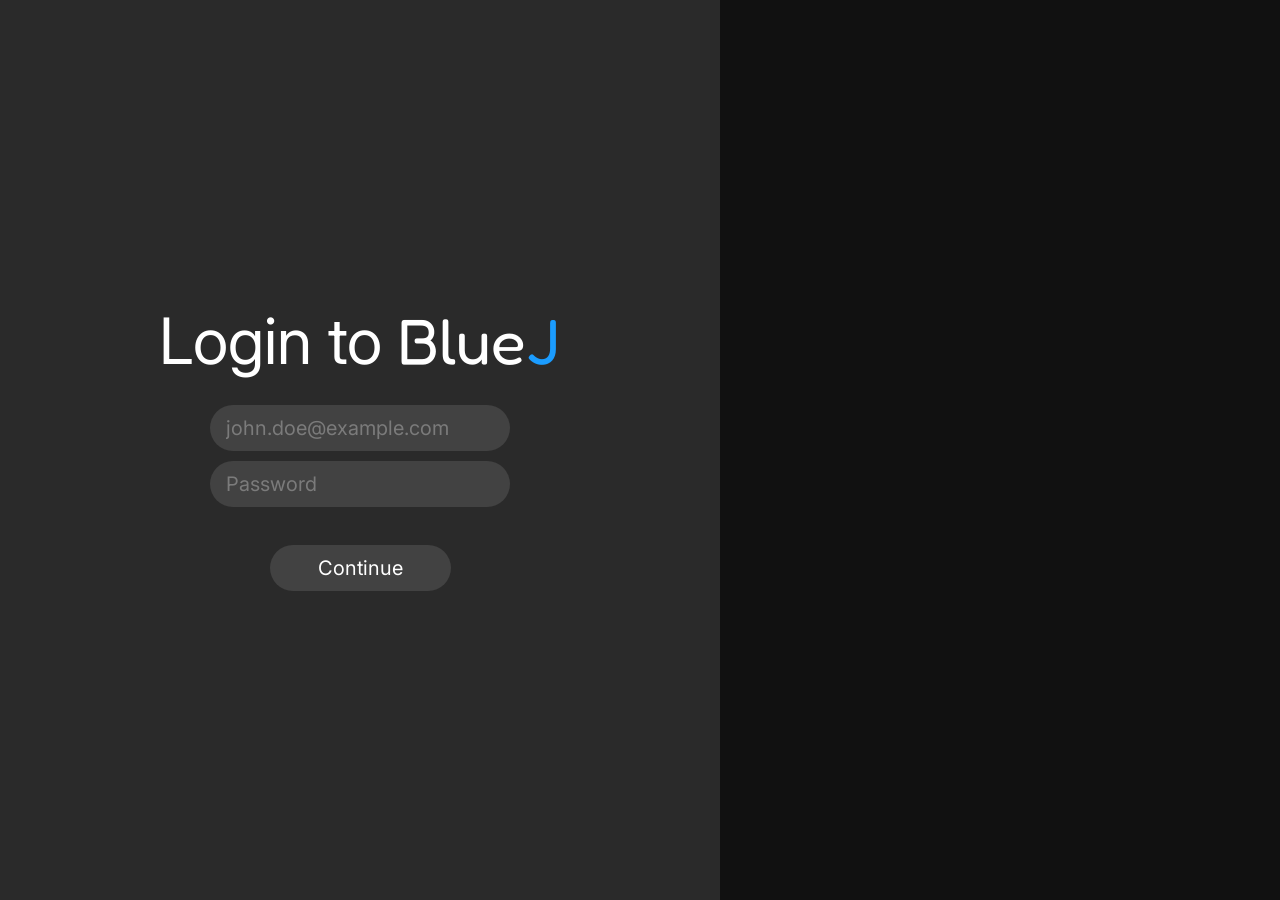
<file: public/index.html>
<!DOCTYPE html><html lang="en" class="booting"><head><meta charset="utf-8"><meta name="viewport" content="width=device-width,initial-scale=1"><title>Login to BlueJ</title><meta name="description" content="Sign in to BlueJ."><link rel="icon" href="img/logo.png"><link rel="preconnect" href="https://fonts.googleapis.com"><link rel="preconnect" href="https://fonts.gstatic.com" crossorigin><link href="https://fonts.googleapis.com/css2?family=Fredoka+One&family=Inter:wght@400;500;600&family=Roboto:wght@400;500&display=swap" rel="stylesheet"><link rel="stylesheet" href="css/styles.css?v=213458f4"></head><body><main class="login"><section class="login__panel"><h1 class="login__title">Login to <span class="wordmark__text">Blue<span class="wordmark__j">J</span></span></h1><div class="login__stage" id="stage1"><form class="login__form" id="credentials" novalidate><input class="field" type="email" id="email" name="email" placeholder="john.doe@example.com" autocomplete="email" aria-label="Email address" required> <input class="field" type="password" id="password" name="password" placeholder="Password" autocomplete="current-password" aria-label="Password" required><p class="error-text" id="credentials-error" role="alert"></p><button class="btn" type="submit" style="align-self:center">Continue</button></form></div></section><aside class="login__art" id="login-art" aria-hidden="true"></aside></main><script src="js/store.js?v=0b3738fe"></script><script src="js/data.js?v=ba1a4e2c"></script><script src="js/config.js?v=dbcc7b38"></script><script src="js/auth.js?v=6436e150"></script><script src="js/supabase.js?v=3863d1a3"></script><script src="js/login.js?v=e5d55a06"></script></body></html>
</file>
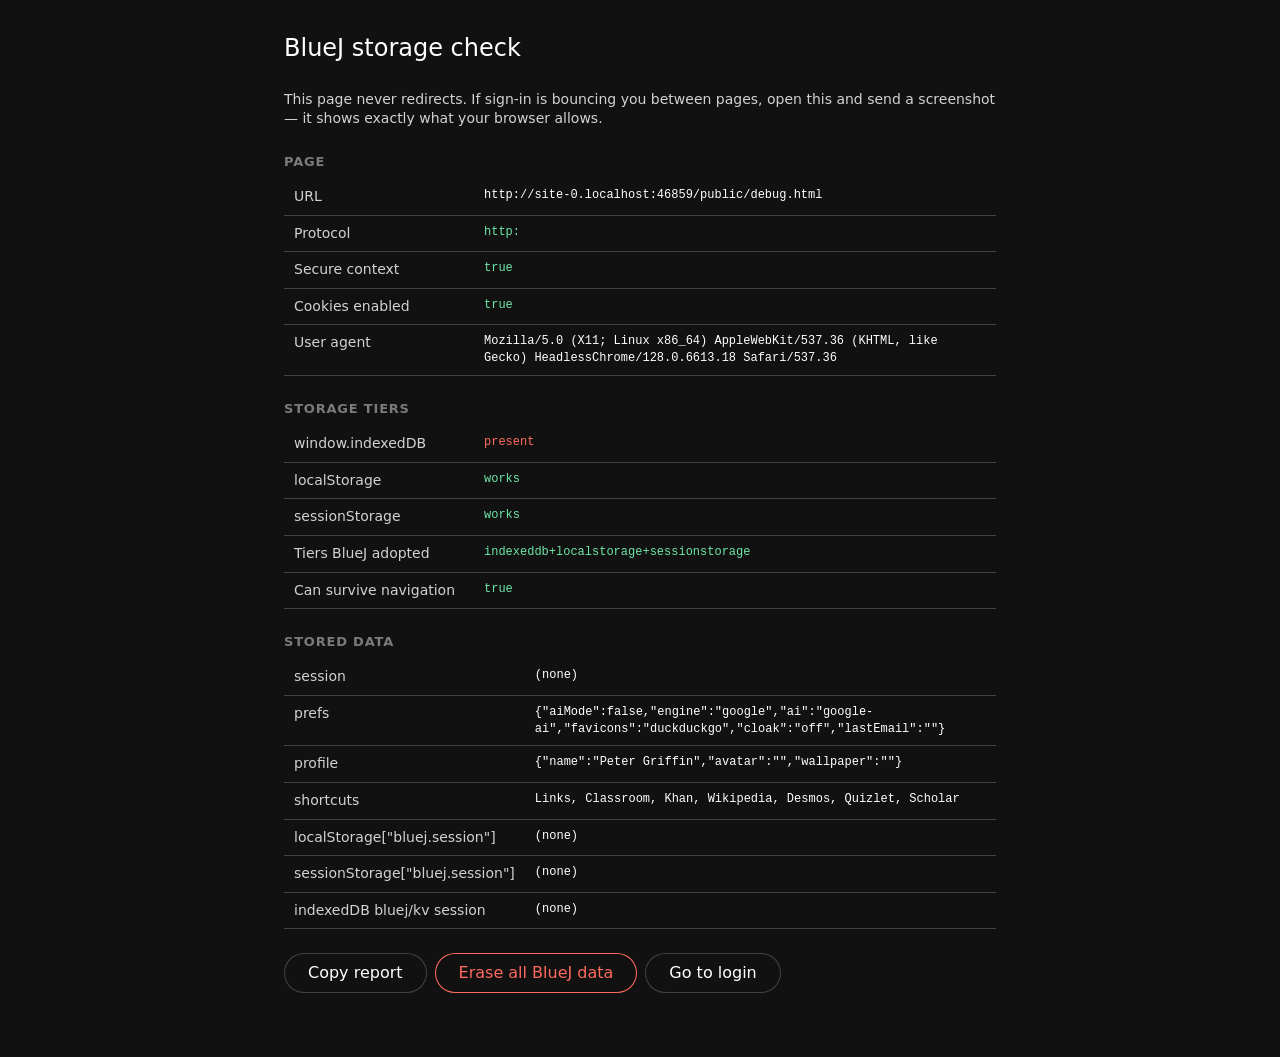
<file: public/debug.html>
<!DOCTYPE html><html lang="en"><head><meta charset="utf-8"><meta name="viewport" content="width=device-width,initial-scale=1"><title>BlueJ · storage check</title><link rel="stylesheet" href="css/styles.css?v=213458f4"><style>.diag{max-width:760px;margin:0 auto;padding:32px 24px 64px;display:flex;flex-direction:column;gap:24px}.diag h1{font-size:24px;font-weight:500}.diag h2{font-size:13px;text-transform:uppercase;letter-spacing:.8px;color:var(--text-muted);margin-bottom:8px}.diag table{width:100%;border-collapse:collapse;font-size:14px}.diag td{padding:8px 10px;border-bottom:1px solid var(--surface-2);vertical-align:top}.diag td:first-child{color:var(--text-dim);width:190px}.diag pre{margin:0;font-size:12px;white-space:pre-wrap;overflow-wrap:anywhere}.ok{color:#6ee7a8}.bad{color:var(--danger)}.diag .row{display:flex;gap:8px;flex-wrap:wrap}</style></head><body><div class="diag"><h1>BlueJ storage check</h1><p style="color:var(--text-dim);font-size:14px">This page never redirects. If sign-in is bouncing you between pages, open this and send a screenshot — it shows exactly what your browser allows.</p><section><h2>Page</h2><table id="page"></table></section><section><h2>Storage tiers</h2><table id="tiers"></table></section><section><h2>Stored data</h2><table id="data"></table></section><div class="row"><button class="btn btn--sm btn--ghost" id="copy" type="button">Copy report</button> <button class="btn btn--sm btn--danger" id="wipe" type="button">Erase all BlueJ data</button> <a class="btn btn--sm btn--ghost" href="index.html">Go to login</a></div></div><script src="js/store.js?v=0b3738fe"></script><script src="js/data.js?v=ba1a4e2c"></script><script>!function(){var e={};function t(t,n,o,a){var r=document.createElement("tr"),i=document.createElement("td");i.textContent=n;var s=document.createElement("td"),c=document.createElement("pre");c.textContent=o,a&&(c.className=a),s.appendChild(c),r.appendChild(i),r.appendChild(s),document.getElementById(t).appendChild(r),e[n]=o}function n(e,n){try{var o=n();t("tiers",e,o,/^works/.test(o)?"ok":"bad")}catch(n){t("tiers",e,"THROWS: "+n.message,"bad")}}t("page","URL",location.href),t("page","Protocol",location.protocol,"file:"===location.protocol?"bad":"ok"),t("page","Secure context",String(window.isSecureContext),window.isSecureContext?"ok":"bad"),t("page","Cookies enabled",String(navigator.cookieEnabled),navigator.cookieEnabled?"ok":"bad"),t("page","User agent",navigator.userAgent),n("window.indexedDB",function(){return window.indexedDB?"present":"undefined"}),n("localStorage",function(){localStorage.setItem("__t","1");var e=localStorage.getItem("__t");return localStorage.removeItem("__t"),"1"===e?"works":"accepted write but read back "+e}),n("sessionStorage",function(){sessionStorage.setItem("__t","1");var e=sessionStorage.getItem("__t");return sessionStorage.removeItem("__t"),"1"===e?"works":"accepted write but read back "+e}),BlueJ.ready().then(function(){t("tiers","Tiers BlueJ adopted",BlueJ.storageKind(),BlueJ.canPersist()?"ok":"bad"),t("tiers","Can survive navigation",String(BlueJ.canPersist()),BlueJ.canPersist()?"ok":"bad");var e=BlueJ.Session.get();if(t("data","session",e?JSON.stringify(e):"(none)",e?"ok":""),t("data","prefs",JSON.stringify(BlueJ.Prefs.get())),t("data","profile",JSON.stringify(BlueJ.Profile.get(),function(e,t){return"string"==typeof t&&"data:"===t.slice(0,5)?"[image "+t.length+" chars]":t})),t("data","shortcuts",BlueJ.Shortcuts.all().map(function(e){return e.name}).join(", ")),["localStorage","sessionStorage"].forEach(function(e){var n;try{n=window[e].getItem("bluej.session")}catch(e){n="THROWS: "+e.message}t("data",e+'["bluej.session"]',null===n?"(none)":String(n))}),window.indexedDB){var n=indexedDB.open("bluej");n.onsuccess=function(){var e=n.result;if(e.objectStoreNames.contains("kv")){var o=e.transaction("kv","readonly").objectStore("kv").get("session");o.onsuccess=function(){t("data","indexedDB bluej/kv session",o.result?JSON.stringify(o.result):"(none)",o.result?"ok":"")},o.onerror=function(){t("data","indexedDB bluej/kv session","READ ERROR","bad")}}else t("data","indexedDB bluej/kv","OBJECT STORE MISSING","bad")},n.onerror=function(){t("data","indexedDB bluej","OPEN ERROR: "+(n.error&&n.error.name),"bad")}}}),document.getElementById("copy").addEventListener("click",function(){var t=Object.keys(e).map(function(t){return t+": "+e[t]}).join("\n");navigator.clipboard.writeText(t).then(function(){BlueJ.toast("Report copied")},function(){BlueJ.toast("Could not copy","error")})}),document.getElementById("wipe").addEventListener("click",function(){["localStorage","sessionStorage"].forEach(function(e){try{Object.keys(window[e]).forEach(function(t){0===t.indexOf("bluej.")&&window[e].removeItem(t)})}catch(e){}});try{indexedDB.deleteDatabase("bluej")}catch(e){}BlueJ.toast("Erased — reloading"),setTimeout(function(){location.reload()},700)})}()</script></body></html>
</file>
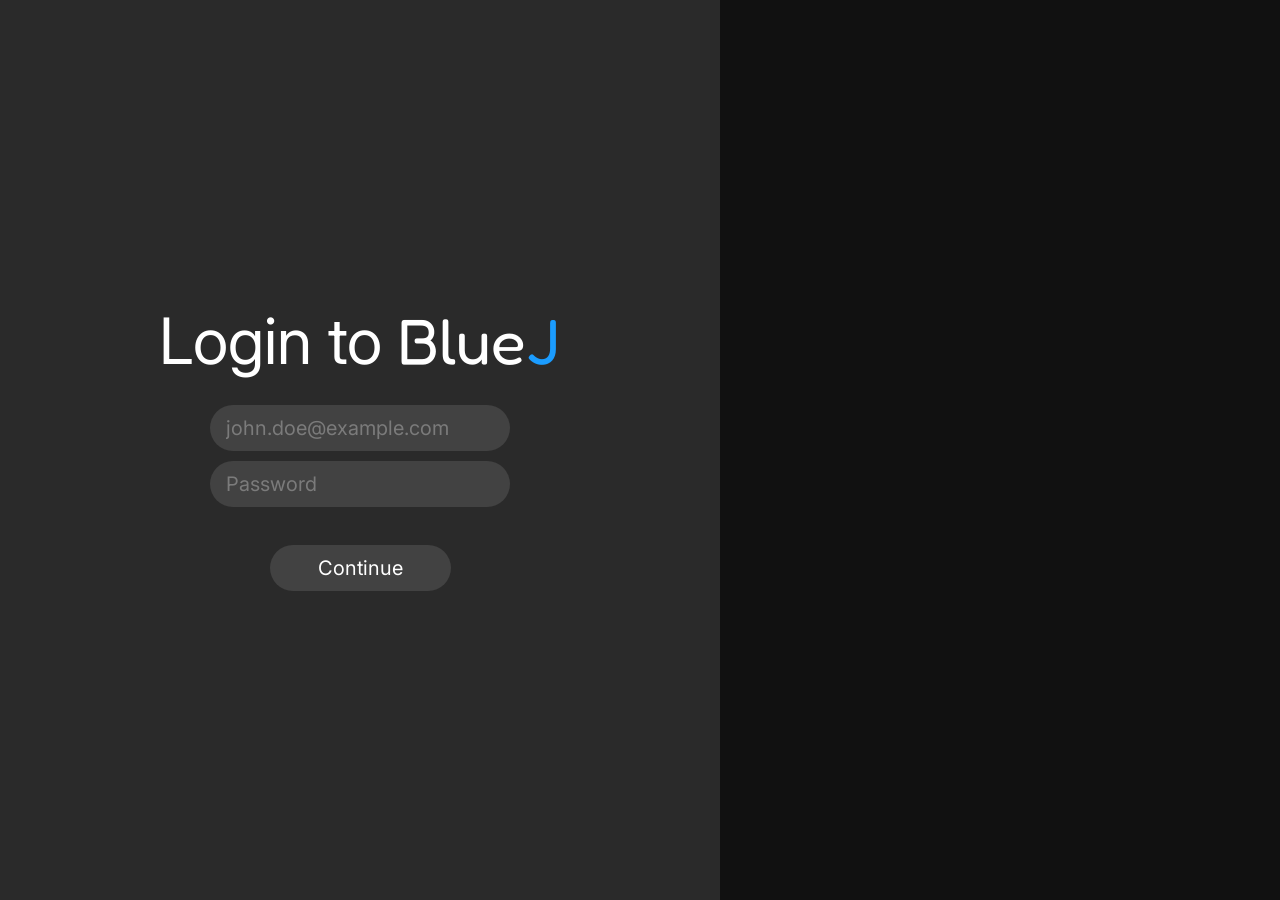
<file: public/links.html>
<!DOCTYPE html><html lang="en" class="booting"><head><meta charset="utf-8"><meta name="viewport" content="width=device-width,initial-scale=1"><title>Links · BlueJ</title><meta name="description" content="BlueJ link directory and status dashboard."><link rel="icon" href="img/logo.png"><link rel="preconnect" href="https://fonts.googleapis.com"><link rel="preconnect" href="https://fonts.gstatic.com" crossorigin><link href="https://fonts.googleapis.com/css2?family=Fredoka+One&family=Inter:wght@400;500;600&family=Roboto:wght@400;500&display=swap" rel="stylesheet"><link rel="stylesheet" href="css/styles.css?v=213458f4"></head><body><div class="links-page"><aside class="rail"><h1 class="rail__title">Total links</h1><div class="rail__chart"><div class="chart" id="chart" role="img" aria-label="Total links per site"></div></div><a class="btn btn--sm btn--ghost rail__back" href="home.html">Back to home</a></aside><main class="panel"><div class="panel__top"><section class="news" aria-labelledby="news-date"><p class="news__date" id="news-date"></p><p class="news__body" id="news-body"></p></section><section class="update" aria-label="Recently added links"><p class="update__title">New links:</p><ul class="update__list" id="update-list"></ul><p class="update__total" id="update-total"></p></section></div><div class="filters"><div class="dropdown"><button class="chip" id="filter-status" type="button" aria-haspopup="true" aria-expanded="false"><span id="filter-status-label">Status</span> <svg class="chip__caret" viewBox="0 0 10 10" aria-hidden="true"><path d="M1 3l4 4 4-4" fill="none" stroke="currentColor" stroke-width="1.6" stroke-linecap="round"/></svg></button></div><div class="dropdown"><button class="chip" id="filter-type" type="button" aria-haspopup="true" aria-expanded="false"><span id="filter-type-label">Type</span> <svg class="chip__caret" viewBox="0 0 10 10" aria-hidden="true"><path d="M1 3l4 4 4-4" fill="none" stroke="currentColor" stroke-width="1.6" stroke-linecap="round"/></svg></button></div><div class="dropdown"><button class="chip" id="filter-feed" type="button" aria-haspopup="true" aria-expanded="false" title="Hide links matching a pattern"><svg class="chip__icon" viewBox="0 0 16 16" width="13" height="13" aria-hidden="true"><path d="M2 3h12l-4.7 5.6V13L8.7 14V8.6L2 3z" fill="none" stroke="currentColor" stroke-width="1.4" stroke-linejoin="round"/></svg> <span id="filter-feed-label">Filters</span> <svg class="chip__caret" viewBox="0 0 10 10" aria-hidden="true"><path d="M1 3l4 4 4-4" fill="none" stroke="currentColor" stroke-width="1.6" stroke-linecap="round"/></svg></button></div><button class="chip" id="refresh" type="button" title="Reload from Supabase"><svg viewBox="0 0 16 16" width="14" height="14" aria-hidden="true"><path d="M8 3a5 5 0 1 0 4.6 3.1" fill="none" stroke="currentColor" stroke-width="1.8" stroke-linecap="round"/><path d="M13 2v4H9" fill="none" stroke="currentColor" stroke-width="1.8" stroke-linecap="round" stroke-linejoin="round"/></svg> Refresh</button> <span class="filters__spacer"></span> <span class="source-badge" id="data-source" hidden></span> <span class="filters__count" id="result-count"></span> <label class="visually-hidden" for="filter-search">Search links</label> <input class="filters__search" id="filter-search" type="search" placeholder="Search links"></div><div class="results" id="results"></div></main></div><script src="js/store.js?v=0b3738fe"></script><script src="js/data.js?v=ba1a4e2c"></script><script src="js/config.js?v=dbcc7b38"></script><script src="js/auth.js?v=6436e150"></script><script src="js/markdown.js?v=a44656be"></script><script src="js/supabase.js?v=3863d1a3"></script><script src="js/links.js?v=b9e20218"></script></body></html>
</file>
<file: public/css/styles.css>
:root{--bg:#111111;--surface:#2a2a2a;--surface-2:#424242;--surface-3:#525252;--surface-4:#616161;--scrim:rgba(0, 0, 0, .55);--text:#ffffff;--text-dim:#d2d2d2;--text-muted:#7b7b7b;--text-faint:rgba(255, 255, 255, .6);--on-light:#1f1f1f;--brand:#1b9cfe;--accent:#36f097;--accent-soft:rgba(54, 240, 151, .2);--focus:#8ab4f8;--ok-bg:#d4edbc;--ok-fg:#15754d;--warn-bg:#ffe5a0;--warn-fg:#7a5900;--down-bg:#ffcfc9;--down-fg:#a3160c;--idle-bg:#d3e3fd;--idle-fg:#0b57d0;--danger:#ff6b5e;--font-ui:"Inter",-apple-system,BlinkMacSystemFont,"Segoe UI",system-ui,sans-serif;--font-display:"Fredoka One","Fredoka","Inter",system-ui,sans-serif;--font-m3:"Roboto","Inter",system-ui,sans-serif;--fs-display:64px;--fs-title:24px;--fs-lg:20px;--fs-md:16px;--fs-sm:13px;--fs-xs:12px;--r-pill:999px;--r-img:8px;--r-card:16px;--r-row:20px;--r-panel:48px;--r-search:64px;--search-h:56px;--sp-1:4px;--sp-2:8px;--sp-3:10px;--sp-4:16px;--sp-5:24px;--sp-6:32px;--sp-7:48px;--ease:cubic-bezier(.2, 0, 0, 1);--dur:220ms;--shadow-1:0 2px 8px rgba(0, 0, 0, .35);--shadow-2:0 12px 32px rgba(0, 0, 0, .45);--frame-w:1440px;--login-panel-w:720px;--drawer-w:300px;--rail-w:352px}*,::after,::before{box-sizing:border-box}body,html{height:100%}html.booting body{visibility:hidden}body{margin:0;background:var(--bg);color:var(--text);font-family:var(--font-ui);font-size:var(--fs-md);line-height:1.4;-webkit-font-smoothing:antialiased;text-rendering:optimizeLegibility}figure,h1,h2,h3,p{margin:0}ol,ul{margin:0;padding:0;list-style:none}button,input,select,textarea{font:inherit;color:inherit}a{color:inherit;text-decoration:none}img{max-width:100%;display:block}:focus-visible{outline:2px solid var(--focus);outline-offset:2px}.visually-hidden{position:absolute;width:1px;height:1px;padding:0;margin:-1px;overflow:hidden;clip:rect(0 0 0 0);white-space:nowrap;border:0}[hidden]{display:none!important}.btn{display:inline-flex;align-items:center;justify-content:center;gap:var(--sp-3);height:46px;padding:0 var(--sp-7);border:0;border-radius:var(--r-pill);background:var(--surface-2);color:var(--text);font-size:var(--fs-lg);cursor:pointer;transition:background var(--dur) var(--ease),transform var(--dur) var(--ease)}.btn:hover:not(:disabled){background:var(--surface-3)}.btn:active:not(:disabled){background:var(--surface-4);transform:scale(.98)}.btn:disabled{opacity:.45;cursor:not-allowed}.btn--sm{height:40px;padding:0 var(--sp-5);font-size:var(--fs-md)}.btn--accent{background:var(--accent);color:#06301c;font-weight:600}.btn--accent:hover:not(:disabled){background:#5cf3ab}.btn--ghost{background:0 0;box-shadow:inset 0 0 0 1px var(--surface-2)}.btn--ghost:hover:not(:disabled){background:var(--surface-2)}.btn--danger{background:0 0;color:var(--danger);box-shadow:inset 0 0 0 1px var(--danger)}.btn--danger:hover:not(:disabled){background:var(--danger);color:#2b0703}.field{width:100%;height:46px;padding:0 var(--sp-4);border:0;border-radius:var(--r-pill);background:var(--surface-2);color:var(--text);font-size:var(--fs-lg);transition:box-shadow var(--dur) var(--ease)}.field::placeholder{color:var(--text-muted)}.field:focus{outline:0;box-shadow:0 0 0 2px var(--focus)}.field--invalid{box-shadow:0 0 0 2px var(--danger)}.field--sm{height:40px;font-size:var(--fs-md)}.field--xs{height:28px;font-size:12px;padding:0 var(--sp-2);max-width:150px}.chip{display:inline-flex;align-items:center;gap:var(--sp-2);height:40px;padding:0 var(--sp-4);border:0;border-radius:var(--r-pill);background:var(--surface-2);color:var(--text);font-size:var(--fs-md);cursor:pointer;transition:background var(--dur) var(--ease)}.chip:hover{background:var(--surface-3)}.chip.is-active,.chip[aria-pressed=true]{background:var(--accent);color:#06301c}.chip__caret{width:10px;height:10px;flex:none;transition:transform var(--dur) var(--ease)}.chip[aria-expanded=true] .chip__caret{transform:rotate(180deg)}.badge{display:inline-flex;align-items:center;justify-content:center;min-width:124px;height:40px;padding:0 var(--sp-4);border-radius:var(--r-pill);font-family:var(--font-m3);font-size:var(--fs-md);font-weight:500;letter-spacing:.15px;white-space:nowrap}.badge--working{background:var(--ok-bg);color:var(--ok-fg)}.badge--unstable{background:var(--warn-bg);color:var(--warn-fg)}.badge--down{background:var(--down-bg);color:var(--down-fg)}.badge--blocked{background:#e0d9ff;color:#4a1fb0}.badge--untested{background:var(--idle-bg);color:var(--idle-fg)}.badge--type{min-width:0;height:32px;background:var(--surface-2);color:var(--text-dim);font-size:14px}.badge--review{background:rgba(255,212,121,.16);color:#ffd479;box-shadow:inset 0 0 0 1px rgba(255,212,121,.35)}.result--review{box-shadow:inset 3px 0 0 rgba(255,212,121,.55)}.chart__row--review .chart__label,.chart__row--review .chart__value{color:#ffd479}.chart__row--review .chart__bar{background:linear-gradient(90deg,#ffd479 0,rgba(255,212,121,.2) 100%)}.card{background:var(--surface);border-radius:var(--r-card);padding:var(--sp-4)}.menu{position:absolute;z-index:60;min-width:220px;padding:var(--sp-2);background:var(--surface);border-radius:var(--r-card);box-shadow:var(--shadow-2);transform-origin:top right;animation:menu-in var(--dur) var(--ease);max-height:60vh;overflow-y:auto;overscroll-behavior:contain;scrollbar-width:none;-ms-overflow-style:none}.menu::-webkit-scrollbar{width:0;height:0;display:none}@keyframes menu-in{from{opacity:0;transform:scale(.96) translateY(-4px)}to{opacity:1;transform:none}}.menu__item{display:flex;align-items:center;gap:var(--sp-3);width:100%;padding:var(--sp-3) var(--sp-4);border:0;border-radius:var(--r-pill);background:0 0;font-size:var(--fs-md);text-align:left;cursor:pointer}.menu__item:hover{background:var(--surface-2)}.menu__item--danger{color:var(--danger)}.menu__sep{height:1px;margin:var(--sp-2) var(--sp-3);background:var(--surface-2)}.menu__head{padding:var(--sp-3) var(--sp-4);color:var(--text-muted);font-size:13px}.chip__icon{width:13px;height:13px;flex:none}.menu--filters{min-width:288px}.filter-row{display:flex;align-items:center;gap:var(--sp-3)}.filter-row .menu__item{flex:1;min-width:0}.filter-toggle{flex-direction:column;align-items:flex-start;gap:2px}.filter-toggle__label{display:flex;align-items:center;gap:var(--sp-2)}.filter-toggle__tick{width:14px;text-align:center;color:var(--accent)}.filter-toggle__hint{max-width:220px;padding-left:22px;overflow:hidden;color:var(--text-muted);font-family:var(--font-m3);font-size:12px;text-overflow:ellipsis;white-space:nowrap}.filter-toggle[aria-checked=false] .filter-toggle__label{color:var(--text-muted)}.filter-x{flex:none;width:26px;height:26px;margin-right:var(--sp-2);border:0;border-radius:var(--r-pill);background:0 0;color:var(--text-muted);font-size:15px;cursor:pointer}.filter-x:hover{background:rgba(255,107,94,.16);color:var(--danger)}.filter-empty{padding:var(--sp-2) var(--sp-4);color:var(--text-muted);font-size:13px}.filter-add{display:flex;flex-wrap:wrap;gap:var(--sp-2);padding:var(--sp-2) var(--sp-3) var(--sp-3)}.filter-add__pattern{flex:1 1 100%;height:34px;font-family:var(--font-m3);font-size:13px}.filter-seg{display:inline-flex;border-radius:var(--r-pill);background:var(--surface-2)}.filter-seg__btn{height:34px;padding:0 var(--sp-3);border:0;border-radius:var(--r-pill);background:0 0;color:var(--text-muted);font-size:12px;cursor:pointer}.filter-seg__btn.is-active{background:var(--accent);color:#06301c}.filter-add__go{height:34px;padding:0 var(--sp-4)}.toast-host{position:fixed;left:50%;bottom:var(--sp-6);translate:-50% 0;display:flex;flex-direction:column;gap:var(--sp-2);z-index:200;pointer-events:none}.toast{padding:var(--sp-3) var(--sp-5);background:var(--surface-2);border-radius:var(--r-pill);box-shadow:var(--shadow-2);font-size:var(--fs-md);animation:toast-in var(--dur) var(--ease)}.toast--error{background:var(--down-bg);color:var(--down-fg)}@keyframes toast-in{from{opacity:0;translate:0 8px}to{opacity:1;translate:0 0}}.dialog-backdrop{position:fixed;inset:0;z-index:150;display:grid;place-items:center;padding:var(--sp-5);background:var(--scrim);animation:fade-in var(--dur) var(--ease)}@keyframes fade-in{from{opacity:0}to{opacity:1}}.dialog{width:min(420px,100%);padding:var(--sp-5);background:var(--surface);border-radius:var(--r-card);box-shadow:var(--shadow-2);animation:menu-in var(--dur) var(--ease)}.dialog__title{font-size:var(--fs-lg);font-weight:500;margin-bottom:var(--sp-4)}.dialog__form{display:flex;flex-direction:column;gap:var(--sp-4)}.dialog__field{display:flex;flex-direction:column;gap:var(--sp-1)}.dialog__label{padding-left:var(--sp-4);color:var(--text-muted);font-size:13px}.dialog__actions{display:flex;justify-content:flex-end;gap:var(--sp-2)}.fatal{display:grid;place-items:center;min-height:100vh;padding:var(--sp-5)}.fatal__box{max-width:520px;padding:var(--sp-6);background:var(--surface);border-radius:var(--r-card);text-align:center;display:flex;flex-direction:column;gap:var(--sp-4);align-items:center}.fatal__title{font-size:var(--fs-title);font-weight:500}.fatal__text{color:var(--text-dim);font-size:14px;line-height:1.6}.error-text{min-height:18px;padding-left:var(--sp-4);color:var(--danger);font-size:13px}.wordmark{display:inline-flex;align-items:center;gap:var(--sp-3)}.wordmark__mark{width:100px;height:99px;object-fit:contain;flex:none}.wordmark__text{font-family:var(--font-display);font-size:var(--fs-display);line-height:1;color:var(--text)}.wordmark__j{color:var(--brand)}.wordmark--sm .wordmark__mark{width:40px;height:40px}.wordmark--sm .wordmark__text{font-size:26px}.img-fallback{background:var(--surface-2);display:grid;place-items:center;color:var(--text-muted);font-size:var(--fs-xs);text-align:center}.login{display:flex;min-height:100vh;background:var(--bg)}.login__panel{width:var(--login-panel-w);flex:none;min-height:100vh;padding:var(--sp-7) var(--sp-6);background:var(--surface);display:flex;flex-direction:column;align-items:center;justify-content:center;gap:var(--sp-6)}.login__art{flex:1;min-height:100vh;display:grid;place-items:center;background:var(--bg);background-size:cover;background-position:center}.login__title{font-family:var(--font-ui);font-size:var(--fs-display);line-height:1;font-weight:400;text-align:center}.login__stage{display:flex;flex-direction:column;align-items:center;gap:var(--sp-6)}.login__stage[hidden]{display:none}.login__form{display:flex;flex-direction:column;gap:var(--sp-3);width:300px}.login__or{font-size:var(--fs-lg);color:var(--text)}.home{min-height:100vh;display:flex;flex-direction:column;background:var(--bg);background-size:cover;background-position:center}.topbar{height:64px;flex:none;display:flex;align-items:center;justify-content:flex-end;gap:var(--sp-5);padding:0 12px 0 var(--sp-5)}.topbar__links{display:flex;align-items:center;gap:var(--sp-1)}.topbar__link{padding:var(--sp-3);border-radius:var(--r-pill);font-size:var(--fs-md);transition:background var(--dur) var(--ease)}.topbar__link:hover{background:var(--surface)}.icon-btn{width:40px;height:40px;display:grid;place-items:center;border:0;border-radius:var(--r-pill);background:0 0;cursor:pointer;transition:background var(--dur) var(--ease)}.icon-btn:hover{background:var(--surface)}.icon-btn svg{width:16px;height:16px;fill:var(--text)}.avatar{width:40px;height:40px;flex:none;border-radius:var(--r-pill);object-fit:cover;background:var(--surface-2);cursor:pointer}.avatar--lg{width:128px;height:128px}.home__main{flex:1;display:flex;flex-direction:column;align-items:center;justify-content:center;gap:var(--sp-5);padding:0 var(--sp-5) 120px}.searchbox{position:relative;width:min(746px,100%);z-index:40}.search{display:flex;align-items:center;gap:var(--sp-3);width:100%;height:var(--search-h);padding:8px 8px 8px var(--sp-4);background:var(--surface);border-radius:var(--r-search);transition:box-shadow var(--dur) var(--ease),background var(--dur) var(--ease)}.search:focus-within{background:#333;box-shadow:var(--shadow-1)}.searchbox.is-open .search{background:#333;border-radius:calc(var(--search-h)/ 2) calc(var(--search-h)/ 2) 0 0;box-shadow:none}.suggest{position:absolute;top:100%;left:0;right:0;padding:var(--sp-2) 0 var(--sp-3);background:#333;border-radius:0 0 calc(var(--search-h)/ 2) calc(var(--search-h)/ 2);border-top:1px solid var(--surface-2);box-shadow:var(--shadow-2);overflow:hidden}.suggest__item{display:flex;align-items:center;gap:var(--sp-3);min-height:40px;padding:var(--sp-2) var(--sp-5);font-size:var(--fs-md);cursor:pointer}.suggest__item.is-active,.suggest__item:hover{background:rgba(255,255,255,.08)}.suggest__icon{width:16px;height:16px;flex:none;color:var(--text-muted)}.suggest__icon svg{width:16px;height:16px;display:block}.suggest__thumb{width:28px;height:28px;flex:none;border-radius:var(--sp-1);object-fit:cover;margin:0 -6px}.suggest__text{flex:none;max-width:100%;overflow:hidden;text-overflow:ellipsis;white-space:nowrap}.suggest__desc{flex:1;min-width:0;color:var(--text-muted);font-size:13px;overflow:hidden;text-overflow:ellipsis;white-space:nowrap}.search__input{flex:1;height:40px;min-width:0;border:0;background:0 0;color:var(--text);font-size:var(--fs-md)}.search__input:focus{outline:0}.search__input::placeholder{color:var(--text-dim)}.search__ai{flex:none;height:40px;padding:0 var(--sp-4);border:0;border-radius:var(--r-pill);background:var(--surface-2);color:var(--text);font-size:var(--fs-md);cursor:pointer;transition:background var(--dur) var(--ease),color var(--dur) var(--ease)}.search__ai:hover{background:var(--surface-3)}.search__ai[aria-pressed=true]{background:var(--accent);color:#06301c;font-weight:600}.shortcuts{display:flex;flex-wrap:wrap;justify-content:center;width:min(746px,100%)}.shortcuts__empty{color:var(--text-muted);font-size:var(--fs-sm)}.shortcut{width:106px;display:flex;flex-direction:column;align-items:center;gap:var(--sp-1);padding:4px 0;border-radius:12px;color:var(--text);transition:background var(--dur) var(--ease)}.shortcut:hover{background:rgba(255,255,255,.06)}.shortcut__icon{width:48px;height:48px;flex:none;display:grid;place-items:center;border-radius:var(--r-pill);background:var(--surface);overflow:hidden}.shortcut__icon img{width:24px;height:24px;object-fit:contain}.shortcut__glyph{width:24px;height:24px;border-radius:6px;background:#b9b9b9;display:grid;place-items:center;color:var(--bg);font-size:13px;font-weight:600}.shortcut__label{max-width:96px;font-size:var(--fs-sm);line-height:16px;white-space:nowrap;overflow:hidden;text-overflow:ellipsis}.apps{position:absolute;z-index:60;width:336px;max-height:484px;width:fit-content;overflow-y:auto;padding:var(--sp-5) 0 0;background:var(--surface);border-radius:var(--r-card);box-shadow:var(--shadow-2);transform-origin:top right;animation:menu-in var(--dur) var(--ease);scrollbar-width:none;-ms-overflow-style:none}.apps::-webkit-scrollbar{width:0;height:0;display:none}.apps__grid{display:grid;grid-template-columns:repeat(3,minmax(0,1fr));padding:0 var(--sp-3)}.apps__divider{height:1px;margin:var(--sp-3) var(--sp-5);background:var(--surface-2)}.app{display:flex;flex-direction:column;align-items:center;justify-content:center;gap:var(--sp-2);min-height:96px;padding:var(--sp-2);border-radius:var(--r-img);text-align:center;transition:background var(--dur) var(--ease);max-width:100px}.app:hover{background:rgba(255,255,255,.08)}.app__icon{width:48px;height:48px;flex:none;object-fit:contain;border-radius:12px}.app__icon--fallback{display:grid;place-items:center;color:#fff;font-size:20px;font-weight:600;font-family:var(--font-m3)}.app__name{font-size:var(--fs-xs);line-height:16px;color:var(--text);width:100%;overflow:hidden;display:-webkit-box;-webkit-line-clamp:2;line-clamp:2;-webkit-box-orient:vertical;overflow-wrap:break-word}.apps__footer{position:sticky;bottom:0;margin-top:var(--sp-2);padding:var(--sp-4);display:grid;place-items:center;background:var(--surface);border-top:1px solid var(--surface-2)}.apps__more{padding:var(--sp-2) var(--sp-5);border-radius:var(--r-pill);font-size:14px;color:var(--brand);transition:background var(--dur) var(--ease)}.apps__more:hover{background:rgba(27,156,254,.12)}.fab{position:fixed;right:var(--sp-5);bottom:var(--sp-5);z-index:50;display:inline-flex;align-items:center;gap:var(--sp-2);height:48px;padding:0 var(--sp-5);border:0;border-radius:var(--r-pill);background:var(--surface);color:var(--text);font-size:14px;cursor:pointer;box-shadow:var(--shadow-1);transition:background var(--dur) var(--ease),transform var(--dur) var(--ease)}.fab:hover{background:var(--surface-2);transform:translateY(-1px)}.fab:active{transform:none}.fab svg{width:18px;height:18px;flex:none}.drawer{position:fixed;top:0;right:0;bottom:0;width:var(--drawer-w);z-index:100;display:flex;flex-direction:column;background:var(--surface);box-shadow:var(--shadow-2);transform:translateX(100%);transition:transform var(--dur) var(--ease)}.drawer.is-open{transform:none}.drawer__bar{flex:none;display:flex;align-items:center;justify-content:space-between;gap:var(--sp-2);padding:var(--sp-3) var(--sp-3) var(--sp-3) var(--sp-5)}.drawer__heading{font-size:var(--fs-md);color:var(--text-dim)}.drawer__body{flex:1;min-height:0;overflow-y:auto;display:flex;flex-direction:column;align-items:stretch;gap:var(--sp-2);padding:var(--sp-2) var(--sp-4) var(--sp-4)}.drawer__foot{flex:none;padding:var(--sp-3) var(--sp-4) var(--sp-4);border-top:1px solid var(--surface-2)}.drawer__foot .btn{width:100%}.drawer__group{display:flex;flex-direction:column;align-items:center;gap:var(--sp-3)}.drawer__name{width:220px;text-align:center;border:0;background:0 0;color:var(--text);font-size:var(--fs-md);border-radius:var(--r-pill);padding:var(--sp-2)}.drawer__name:hover{background:var(--surface-2)}.drawer__name:focus{outline:0;background:var(--surface-2);box-shadow:0 0 0 2px var(--focus)}.drawer__acc{background:var(--surface);border-radius:var(--r-card)}.drawer__acc-head{display:flex;align-items:center;justify-content:space-between;gap:var(--sp-3);width:100%;padding:var(--sp-3) var(--sp-4);border:0;background:0 0;font-family:inherit;font-size:13px;font-weight:500;text-transform:uppercase;letter-spacing:.8px;text-align:left;color:var(--text-muted);cursor:pointer;user-select:none;border-radius:var(--r-card);transition:color var(--dur) var(--ease)}.drawer__acc-head:hover,.drawer__acc.is-open>.drawer__acc-head{color:var(--text-dim)}.drawer__acc-head:focus-visible{outline:0;box-shadow:0 0 0 2px var(--focus)}.drawer__acc-head::after{content:"";flex:none;width:7px;height:7px;border-right:1.6px solid currentColor;border-bottom:1.6px solid currentColor;transform:rotate(45deg);transition:transform var(--dur) var(--ease)}.drawer__acc.is-open>.drawer__acc-head::after{transform:rotate(-135deg)}.drawer__acc-body{display:grid;grid-template-rows:0fr;overflow:hidden;transition:grid-template-rows 280ms var(--ease)}.drawer__acc.is-open>.drawer__acc-body{grid-template-rows:1fr}.drawer__acc-inner{overflow:hidden;min-height:0;display:flex;flex-direction:column;gap:var(--sp-3);padding:0 var(--sp-4)}.drawer__acc-inner>:last-child{margin-bottom:var(--sp-4)}.drawer__acc-inner .drawer__group{align-self:center}.drawer__acc-foot{display:flex;align-items:center;justify-content:space-between;gap:var(--sp-2)}.drawer__field{display:flex;flex-direction:column;gap:var(--sp-2)}.app-grid{display:grid;grid-template-columns:repeat(3,minmax(0,1fr));gap:var(--sp-1)}.app-tile{position:relative;min-height:84px;cursor:grab;-webkit-user-select:none;user-select:none}.app-tile.is-dragging{opacity:.35;cursor:grabbing}.app-tile__actions{position:absolute;top:4px;right:4px;display:flex;gap:3px;opacity:0;transition:opacity var(--dur) var(--ease)}.app-tile:focus-within .app-tile__actions,.app-tile:hover .app-tile__actions{opacity:1}.app-tile__btn{display:inline-flex;align-items:center;justify-content:center;width:22px;height:22px;border:0;border-radius:var(--r-pill);background:var(--surface-3);color:var(--text-dim);font-size:11px;line-height:1;cursor:pointer}.app-tile__btn:hover{background:var(--surface-2);color:var(--text)}.app-tile__btn--danger:hover{background:rgba(255,107,94,.2);color:var(--danger)}@media (prefers-reduced-motion:reduce){:root{--dur:1ms}*{animation-duration:1ms!important;transition-duration:1ms!important}.drawer__acc-body,.drawer__acc-head::after{transition:none}}.drawer__reset{border:0;background:0 0;color:var(--brand);font-size:12px;text-transform:none;letter-spacing:0;cursor:pointer;padding:var(--sp-1);border-radius:var(--r-pill)}.drawer__reset:hover{background:rgba(27,156,254,.12)}.drawer__row{display:flex;flex-direction:column;gap:var(--sp-1)}.drawer__label{font-size:13px;color:var(--text-dim)}.drawer__email{font-size:13px;color:var(--text-muted);overflow-wrap:anywhere;text-align:center}.select{width:100%;height:40px;padding:0 var(--sp-3);border:0;border-radius:var(--r-img);background:var(--surface-2);color:var(--text);font-size:14px;cursor:pointer}.select:focus{outline:0;box-shadow:0 0 0 2px var(--focus)}.sc-list{display:flex;flex-direction:column;gap:var(--sp-1)}.sc{display:flex;align-items:center;gap:2px;padding:var(--sp-1) var(--sp-1) var(--sp-1) var(--sp-3);border-radius:var(--r-pill);background:var(--surface-2)}.sc__name{flex:1;min-width:0;font-size:14px;white-space:nowrap;overflow:hidden;text-overflow:ellipsis}.sc__btn{width:26px;height:26px;flex:none;display:grid;place-items:center;border:0;border-radius:var(--r-pill);background:0 0;color:var(--text-dim);font-size:13px;cursor:pointer;transition:background var(--dur) var(--ease),color var(--dur) var(--ease)}.sc__btn:hover:not(:disabled){background:var(--surface-3);color:var(--text)}.sc__btn:disabled{opacity:.3;cursor:default}.sc__btn--danger:hover:not(:disabled){background:var(--down-bg);color:var(--down-fg)}.wallpaper{position:relative;width:244px;height:162px;border:0;padding:0;border-radius:var(--r-img);overflow:hidden;cursor:pointer;background:#ece6f0}.wallpaper img{width:100%;height:100%;object-fit:cover}.wallpaper__caption{position:absolute;left:0;right:0;bottom:0;padding:var(--sp-2);text-align:center;color:#000;font-size:var(--fs-md);text-shadow:-1px -1px 0 #fff,1px -1px 0 #fff,-1px 1px 0 #fff,1px 1px 0 #fff}.scrim{position:fixed;inset:0;z-index:90;background:var(--scrim);opacity:0;pointer-events:none;transition:opacity var(--dur) var(--ease)}.scrim.is-open{opacity:1;pointer-events:auto}.links-page{display:flex;min-height:100vh;background:var(--surface)}.rail{width:var(--rail-w);flex:none;height:100vh;position:sticky;top:0;padding:var(--sp-6) 0;display:flex;flex-direction:column;gap:var(--sp-6)}.rail__title{font-size:var(--fs-title);text-align:center;font-weight:400;flex:none}.rail__chart{flex:1;min-height:0;padding-left:var(--sp-2);overflow-y:auto}.rail__back{align-self:center}.chart{position:relative;display:flex;flex-direction:column;justify-content:safe center;height:100%;padding-left:98px}.chart__grid{position:absolute;inset:0 0 0 98px;display:flex;pointer-events:none}.chart__gridline{flex:1;border-left:1px solid rgba(255,255,255,.07)}.chart__row{position:relative;display:flex;align-items:center;min-height:48px;flex:1}.chart__label{position:absolute;right:calc(100% + var(--sp-2));max-width:calc(98px - var(--sp-2));overflow:hidden;text-overflow:ellipsis;font-size:var(--fs-xs);line-height:16px;letter-spacing:.4px;color:var(--text-faint);white-space:nowrap;transition:color var(--dur) var(--ease)}.chart__bar{height:16px;border-radius:2px;background:linear-gradient(90deg,var(--accent) 0,var(--accent-soft) 100%);transform-origin:left center;animation:bar-grow 640ms var(--ease) both}@keyframes bar-grow{from{transform:scaleX(0)}to{transform:scaleX(1)}}.chart__value{margin-left:var(--sp-2);font-size:var(--fs-xs);line-height:16px;color:var(--text-faint);transition:color var(--dur) var(--ease)}.chart__row.is-dimmed{opacity:.3}.chart__row.is-dimmed .chart__bar{filter:grayscale(1)}.chart__row.is-match .chart__label,.chart__row.is-match .chart__value{color:var(--text)}.panel{flex:1;min-width:0;height:calc(100vh - (var(--sp-6) * 2));margin:var(--sp-6) 0 var(--sp-6) var(--sp-6);padding:0 var(--sp-6);background:var(--bg);border-radius:var(--r-panel) 0 0 var(--r-panel);display:flex;flex-direction:column;gap:var(--sp-6);overflow-y:auto;overscroll-behavior:contain;scrollbar-width:none;-ms-overflow-style:none}.panel::-webkit-scrollbar{width:0;height:0;display:none}.panel__top{display:grid;grid-template-columns:1fr 256px;gap:30px;height:224px;flex:none;margin-top:var(--sp-6)}.news{background:var(--surface);border-radius:var(--r-card);padding:var(--sp-4) var(--sp-6);display:flex;flex-direction:column;gap:var(--sp-2);overflow:hidden}.news__date{font-family:var(--font-m3);font-size:var(--fs-xs);line-height:16px;letter-spacing:.4px;color:var(--text-dim);flex:none}.news__body{font-family:var(--font-m3);font-size:var(--fs-md);font-weight:400;line-height:16px;letter-spacing:.4px;overflow-y:auto;flex:1}.update{background:var(--surface);border-radius:var(--r-card);padding:var(--sp-3) var(--sp-4);display:flex;flex-direction:column;font-family:var(--font-m3);font-size:var(--fs-xs);font-weight:500;line-height:16px;letter-spacing:.4px}.update__title{flex:none}.update__list{flex:1;margin-top:var(--sp-2);overflow-y:auto}.update__row{display:flex;align-items:center;gap:20px;height:32px}.update__delta{min-width:28px;color:var(--accent)}.update__total{flex:none;padding-top:var(--sp-2)}.filters{display:flex;align-items:center;gap:var(--sp-3);height:48px;flex:none;padding:0 var(--sp-2);background:var(--surface);border-radius:var(--r-pill);position:sticky;top:var(--sp-4);z-index:5;box-shadow:0 0 0 var(--sp-4) var(--bg),0 calc(var(--sp-4) * -1) 0 var(--sp-4) var(--bg)}.filters__spacer{flex:1}.filters__search{width:260px;height:32px;padding:0 var(--sp-4);border:0;border-radius:var(--r-pill);background:var(--surface-2);color:var(--text);font-size:14px}.filters__search:focus{outline:0;box-shadow:0 0 0 2px var(--focus)}.filters__search::placeholder{color:var(--text-muted)}.filters .chip{height:32px;font-size:var(--fs-md)}.filters__count{padding-right:var(--sp-3);color:var(--text-muted);font-size:14px}.source-badge{display:inline-flex;align-items:center;gap:var(--sp-2);max-width:380px;padding:0 var(--sp-3);height:24px;border-radius:var(--r-pill);background:var(--surface-2);color:var(--text-dim);font-size:12px;white-space:nowrap;overflow:hidden;text-overflow:ellipsis}.source-badge::before{content:"";width:6px;height:6px;flex:none;border-radius:50%;background:var(--text-muted)}.source-badge--ok{color:var(--accent)}.source-badge--ok::before{background:var(--accent)}.source-badge--warn{color:#ffd479}.source-badge--warn::before{background:#ffd479}#refresh svg{flex:none}#refresh:disabled{opacity:.5;cursor:default}.dropdown{position:relative}.results{flex:none;min-height:calc(100vh - 140px);display:flex;flex-direction:column;gap:var(--sp-4);padding-bottom:var(--sp-6)}.load-more{align-self:center;margin-top:var(--sp-2)}.result{display:flex;align-items:center;gap:var(--sp-3);height:64px;flex:none;padding:0 var(--sp-5);background:var(--surface);border-radius:var(--r-row);cursor:pointer;transition:background var(--dur) var(--ease);position:relative}.result:focus-within,.result:hover{background:#333}.result:hover .result__name{color:var(--brand)}.result:active{background:#3a3a3a}.result__link{display:flex;align-items:center;min-width:0}.result__link::after{content:"";position:absolute;inset:0;z-index:1;border-radius:inherit}.badge--action{position:relative;z-index:2;border:0;font:inherit;font-family:var(--font-m3);font-size:var(--fs-md);font-weight:500;letter-spacing:.15px;cursor:pointer;transition:box-shadow var(--dur) var(--ease),filter var(--dur) var(--ease)}.badge--action.badge--type{font-size:14px;font-weight:400}.result:hover .badge--action{box-shadow:inset 0 0 0 1px rgba(255,255,255,.18)}.badge--action:hover{filter:brightness(1.12);box-shadow:inset 0 0 0 1px rgba(255,255,255,.5)}.badge--action:focus-visible{outline:2px solid var(--focus);outline-offset:2px}.badge--action:active{transform:scale(.97)}.report__url{margin-top:calc(var(--sp-2) * -1);margin-bottom:var(--sp-4);color:var(--brand);font-size:14px;overflow-wrap:anywhere}.report__question{margin-bottom:var(--sp-3);color:var(--text-dim);font-size:14px}.report__choices{display:flex;flex-direction:column;gap:var(--sp-2)}.report__choice{display:flex;flex-direction:column;gap:2px;padding:var(--sp-3) var(--sp-4);border:0;border-radius:var(--r-img);background:var(--surface-2);color:var(--text);text-align:left;cursor:pointer;transition:background var(--dur) var(--ease)}.report__choice:hover{background:var(--surface-3)}.report__choice-label{font-size:var(--fs-md)}.report__choice-hint{color:var(--text-muted);font-size:12px}.category__quick{display:flex;flex-wrap:wrap;gap:var(--sp-2)}.category__chip{padding:var(--sp-1) var(--sp-3);border:0;border-radius:var(--r-pill);background:var(--surface-2);color:var(--text-dim);font-size:13px;cursor:pointer;transition:background var(--dur) var(--ease),color var(--dur) var(--ease)}.category__chip:hover{background:var(--surface-3);color:var(--text)}.result__name{width:240px;flex:none;font-family:var(--font-m3);font-size:var(--fs-md);font-weight:500;letter-spacing:.15px;white-space:nowrap;overflow:hidden;text-overflow:ellipsis;filter:blur(4.5px);transition:filter var(--dur) var(--ease),color var(--dur) var(--ease)}.result:focus-within .result__name,.result:hover .result__name{filter:none}@media (prefers-reduced-motion:reduce){.result__name{transition:none}}.result__spacer{flex:1}.empty-state{max-width:46ch;margin:0 auto;padding:var(--sp-6) var(--sp-4);color:var(--text-muted);font-size:var(--fs-sm);line-height:1.7;text-align:left}.empty-state code{padding:1px 5px;border-radius:4px;background:var(--surface-2);color:var(--text-dim);font-family:ui-monospace,"SF Mono",Menlo,Consolas,monospace;font-size:12px;white-space:nowrap}.admin{min-height:100vh;max-width:1400px;margin:0 auto;padding:var(--sp-6) var(--sp-6) var(--sp-7);display:flex;flex-direction:column;gap:var(--sp-5)}.admin__bar{display:flex;align-items:center;justify-content:space-between;gap:var(--sp-4);flex-wrap:wrap}.admin__title{display:flex;align-items:center;gap:var(--sp-3)}.admin__title h1{font-size:var(--fs-title);font-weight:500}.admin__nav{display:flex;gap:var(--sp-2)}.admin__nav .chip{height:36px;font-size:14px;text-decoration:none}.admin__grid{display:grid;grid-template-columns:repeat(2,minmax(0,1fr));gap:var(--sp-4)}.admin__wide{grid-column:1/-1}.stats{display:grid;grid-template-columns:repeat(auto-fit,minmax(170px,1fr));gap:var(--sp-3)}.stat{display:flex;flex-direction:column;gap:2px;padding:var(--sp-4);background:var(--surface);border-radius:var(--r-card);border-left:3px solid var(--surface-2)}.stat--ok{border-left-color:var(--accent)}.stat--warn{border-left-color:#ffd479}.stat--accent{border-left-color:var(--brand)}.stat__label{color:var(--text-muted);font-size:12px;text-transform:uppercase;letter-spacing:.8px}.stat__value{font-size:30px;line-height:1.1;font-weight:500}.stat__note{color:var(--text-muted);font-size:12px}.panel-card{background:var(--surface);border-radius:var(--r-card);padding:var(--sp-4) var(--sp-5) var(--sp-5);min-width:0}.panel-card__head{display:flex;align-items:center;justify-content:space-between;gap:var(--sp-3);margin-bottom:var(--sp-4)}.panel-card__head h2{font-size:var(--fs-md);font-weight:500}.panel-card__note{color:var(--text-muted);font-size:12px}.seg{display:flex;gap:2px;padding:2px;background:var(--surface-2);border-radius:var(--r-pill)}.seg__btn{border:0;background:0 0;color:var(--text-dim);padding:var(--sp-1) var(--sp-3);border-radius:var(--r-pill);font-size:12px;cursor:pointer}.seg__btn.is-active{background:var(--surface-4);color:var(--text)}.trend__bars{display:flex;align-items:flex-end;gap:2px;height:160px}.trend__slot{flex:1;height:100%;display:flex;align-items:flex-end;min-width:0}.trend__bar{width:100%;border-radius:2px 2px 0 0;background:linear-gradient(180deg,var(--accent) 0,rgba(54,240,151,.35) 100%);transition:filter var(--dur) var(--ease)}.trend__bar.is-empty{background:var(--surface-2)}.trend__slot:hover .trend__bar{filter:brightness(1.3)}.trend__axis{display:flex;justify-content:space-between;align-items:center;margin-top:var(--sp-2);color:var(--text-muted);font-size:12px}.trend__total{color:var(--text-dim)}.split{display:flex;align-items:center;gap:var(--sp-3);margin-bottom:var(--sp-3)}.split .badge{min-width:96px;height:28px;font-size:13px}.split__track{flex:1;height:8px;background:var(--surface-2);border-radius:var(--r-pill);overflow:hidden}.split__fill{display:block;height:100%;border-radius:var(--r-pill)}.split__fill--working{background:var(--ok-bg)}.split__fill--unstable{background:var(--warn-bg)}.split__fill--down{background:var(--down-bg)}.split__fill--untested{background:var(--idle-bg)}.split__value{min-width:48px;text-align:right;font-size:14px}.split__pct{min-width:44px;text-align:right;color:var(--text-muted);font-size:12px}.rank__row{display:flex;align-items:center;gap:var(--sp-3);margin-bottom:var(--sp-2)}.rank__pos{width:18px;color:var(--text-muted);font-size:12px;text-align:right}.rank__name{width:120px;flex:none;font-size:14px;white-space:nowrap;overflow:hidden;text-overflow:ellipsis}.rank__track{flex:1;height:6px;background:var(--surface-2);border-radius:var(--r-pill);overflow:hidden}.rank__fill{display:block;height:100%;border-radius:var(--r-pill);background:linear-gradient(90deg,var(--accent) 0,var(--accent-soft) 100%)}.rank__value{min-width:44px;text-align:right;font-size:13px;color:var(--text-dim)}.cards{display:grid;grid-template-columns:repeat(auto-fill,minmax(260px,1fr));gap:var(--sp-3)}.card{display:flex;flex-direction:column;gap:var(--sp-3);padding:var(--sp-4);background:var(--bg);border-radius:var(--r-img);border-left:3px solid var(--surface-2)}.card--down{border-left-color:var(--danger)}.card--warn{border-left-color:#ffd479}.card--accent{border-left-color:var(--brand)}.card__head{display:flex;align-items:baseline;justify-content:space-between;gap:var(--sp-2)}.card__title{font-size:14px;font-weight:500;color:var(--brand);white-space:nowrap;overflow:hidden;text-overflow:ellipsis}.card__title:hover{text-decoration:underline}.card__count{flex:none;padding:0 var(--sp-2);border-radius:var(--r-pill);background:var(--surface-2);color:var(--text-dim);font-size:12px}.card__verdict{font-size:13px;color:var(--text-dim)}.card__facts{display:grid;grid-template-columns:repeat(4,1fr);gap:var(--sp-2)}.fact{display:flex;flex-direction:column}.fact.is-zero{opacity:.35}.fact__value{font-size:16px}.fact__label{color:var(--text-muted);font-size:11px}.card__change{display:flex;align-items:center;gap:var(--sp-2);flex-wrap:wrap}.card__arrow{color:var(--text-muted)}.badge--suggested{background:rgba(27,156,254,.16);color:var(--brand);height:28px;font-size:13px}.card__foot{display:flex;align-items:center;justify-content:space-between;gap:var(--sp-2);color:var(--text-muted);font-size:12px}.card__foot .badge{height:26px;font-size:12px}.md{font-size:13px;line-height:1.6;color:var(--text-dim)}.md>:first-child{margin-top:0}.md p{margin:0 0 .7em}.md h1,.md h2,.md h3,.md h4,.md h5,.md h6{margin:1em 0 .4em;color:var(--text);font-weight:500;line-height:1.3}.md h1{font-size:17px}.md h2{font-size:15px}.md h3,.md h4,.md h5,.md h6{font-size:14px}.md a{color:var(--brand);text-decoration:underline;text-underline-offset:2px}.md strong{color:var(--text);font-weight:600}.md ol,.md ul{margin:0 0 .7em;padding-left:1.3em}.md ul{list-style:disc}.md ol{list-style:decimal}.md li{margin-bottom:.2em}.md code{padding:1px 5px;border-radius:4px;background:var(--surface-2);color:var(--text);font-family:ui-monospace,SFMono-Regular,Menlo,Consolas,monospace;font-size:.92em}.md pre{margin:0 0 .7em;padding:var(--sp-3);background:var(--surface-2);border-radius:var(--r-img);overflow-x:auto}.md pre code{padding:0;background:0 0}.md blockquote{margin:0 0 .7em;padding:2px 0 2px var(--sp-3);border-left:2px solid var(--surface-3);color:var(--text-muted)}.md hr{border:0;border-top:1px solid var(--surface-2);margin:1em 0}.news__title{font-size:var(--fs-md);font-weight:500;color:var(--text);margin-bottom:var(--sp-2)}.news__more{margin-top:var(--sp-2);color:var(--text-muted);font-size:12px}.news-list{display:flex;flex-direction:column;gap:var(--sp-3)}.news-item{padding:var(--sp-4);background:var(--bg);border-radius:var(--r-img);border-left:3px solid var(--surface-2)}.news-item--pinned{border-left-color:var(--brand)}.news-item__head{display:flex;align-items:baseline;gap:var(--sp-2);margin-bottom:var(--sp-2);flex-wrap:wrap}.news-item__title{flex:1;font-size:var(--fs-md);font-weight:500}.news-item__pin{padding:1px var(--sp-2);border-radius:var(--r-pill);background:rgba(27,156,254,.16);color:var(--brand);font-size:11px}.news-item__actions{display:flex;gap:var(--sp-1)}.dialog--confirm{max-width:420px}.dialog--confirm .dialog__title{margin-bottom:var(--sp-2);font-size:var(--fs-md)}.dialog__body{margin-bottom:var(--sp-4);color:var(--text-dim);font-size:var(--fs-sm);line-height:1.6}.accounts{display:flex;flex-direction:column;gap:var(--sp-2)}.account{display:grid;gap:var(--sp-3);align-items:center;grid-template-columns:minmax(0,1fr) auto;padding:var(--sp-3) var(--sp-4);background:var(--bg);border-radius:var(--r-img);border-left:3px solid var(--surface-2)}.account--banned{border-left-color:var(--danger);opacity:.7}.account__who{display:flex;flex-direction:column;gap:2px;min-width:0}.account__email{font-size:var(--fs-sm);overflow:hidden;text-overflow:ellipsis}.account__name{font-size:var(--fs-xs);color:var(--text-muted)}.account__tags{display:flex;gap:var(--sp-1);flex-wrap:wrap;justify-content:flex-end}.badge--admin{background:var(--accent-soft);color:var(--accent)}.account__stats{grid-column:1/-1;display:flex;flex-wrap:wrap;gap:var(--sp-4);padding-top:var(--sp-2);border-top:1px solid var(--surface-2);margin:0}.account__stat{display:flex;flex-direction:column;gap:1px}.account__stat dt{font-size:11px;color:var(--text-muted)}.account__stat dd{margin:0;font-size:var(--fs-sm)}.account__ban{grid-column:1/-1;display:flex;align-items:center;gap:var(--sp-3);flex-wrap:wrap;padding-top:var(--sp-2);border-top:1px solid var(--surface-2)}.account__ban-note{font-size:var(--fs-xs);color:var(--text-muted)}.account__ban-actions{display:flex;gap:var(--sp-1);flex-wrap:wrap}.account--banned .account__ban-note{color:var(--danger)}.account.is-busy{opacity:.55}.refusal{max-width:520px;margin:12vh auto;padding:var(--sp-6);background:var(--surface);border-radius:var(--r-card);display:flex;flex-direction:column;gap:var(--sp-3)}.refusal__title{font-size:var(--fs-title);font-weight:500}.refusal__body{color:var(--text-dim);font-size:var(--fs-sm);line-height:1.7}.refusal__who{color:var(--text-muted);font-size:var(--fs-xs)}.refusal__body code{display:inline-block;margin-top:var(--sp-1);padding:3px var(--sp-2);border-radius:4px;background:var(--surface-2);color:var(--text);font-family:ui-monospace,"SF Mono",Menlo,Consolas,monospace;font-size:12px}.refusal__actions{display:flex;gap:var(--sp-2);margin-top:var(--sp-2)}.banner{padding:var(--sp-3) var(--sp-4);margin-bottom:var(--sp-4);border-radius:var(--r-img);border-left:3px solid var(--danger);background:rgba(255,107,94,.12);font-size:var(--fs-sm);line-height:1.6;color:var(--text-dim)}.banner strong{color:var(--text)}.banner code{display:inline-block;margin-top:var(--sp-1);padding:2px var(--sp-2);border-radius:4px;background:var(--surface-2);color:var(--text);font-family:ui-monospace,"SF Mono",Menlo,Consolas,monospace;font-size:12px}.login__note{max-width:420px;text-align:center;color:var(--text-dim);font-size:var(--fs-sm);line-height:1.6}.admin__who{font-size:var(--fs-xs);color:var(--text-dim);align-self:center}.card__actions{display:flex;gap:var(--sp-2);margin-top:var(--sp-3);padding-top:var(--sp-3);border-top:1px solid var(--surface-2)}.card__actions .chip{flex:1;justify-content:center}.card__status{display:flex;align-items:center;gap:var(--sp-2);margin-top:var(--sp-3);padding-top:var(--sp-3);border-top:1px solid var(--surface-2)}.card__status-label{font-size:12px;color:var(--text-dim);margin-right:auto}.chip--accept{background:var(--accent);color:#06301c;font-weight:500}.chip--accept:hover:not(:disabled){background:#5cf3ab}.chip:disabled{opacity:.45;cursor:not-allowed}.card.is-busy{opacity:.55}.chip--sm{height:28px;padding:0 var(--sp-3);font-size:12px}.chip--primary{background:var(--brand);color:#fff}.chip--primary:hover{background:var(--brand);filter:brightness(1.08)}.chip--danger:hover{background:rgba(255,92,92,.18);color:var(--danger)}.chip--ghost{background:0 0;color:var(--text-dim)}.chip--ghost:hover{background:var(--surface-2)}.editor{display:flex;flex-direction:column;gap:var(--sp-3);padding:var(--sp-4);margin-bottom:var(--sp-4);background:var(--bg);border-radius:var(--r-img);border:1px solid var(--surface-2)}.editor__title{font-size:var(--fs-md);font-weight:500}.editor__field{display:flex;flex-direction:column;gap:var(--sp-1);min-width:0}.editor__field>span{font-size:12px;color:var(--text-dim)}.editor__field input[type=text],.editor__field textarea{width:100%;padding:var(--sp-2) var(--sp-3);background:var(--surface-2);color:var(--text);border:1px solid transparent;border-radius:var(--r-row);font:inherit}.editor__field textarea{font-family:ui-monospace,"SF Mono",Menlo,Consolas,monospace;font-size:13px;line-height:1.5;resize:vertical;min-height:180px}.editor__field input:focus,.editor__field textarea:focus{outline:0;border-color:var(--brand)}.editor__split{display:grid;grid-template-columns:minmax(0,1fr) minmax(0,1fr);gap:var(--sp-3)}.editor__preview{padding:var(--sp-3);min-height:180px;overflow:auto;background:var(--surface-2);border-radius:var(--r-row)}.editor__check{display:flex;align-items:center;gap:var(--sp-2);font-size:13px}.editor__error{min-height:18px;font-size:12px;color:var(--danger)}.editor__actions{display:flex;gap:var(--sp-2)}@media (max-width:900px){.editor__split{grid-template-columns:minmax(0,1fr)}}@media (max-width:1200px){.rail{width:300px}.chart{padding-left:84px}.chart__grid{inset:0 0 0 84px}}@media (max-width:1024px){.login__art{display:none}.login__panel{width:100%}.links-page{flex-direction:column}.rail{width:100%;height:auto;position:static;padding:var(--sp-5) var(--sp-4)}.rail__chart{height:460px;flex:none}.panel{height:auto;min-height:60vh;margin:0;border-radius:var(--r-panel) var(--r-panel) 0 0;padding:var(--sp-5) var(--sp-4);overflow:visible}.panel__top{margin-top:0;grid-template-columns:1fr;height:auto}.results{min-height:0;padding-bottom:var(--sp-5)}.news,.update{height:200px}.admin{padding:var(--sp-5) var(--sp-4) var(--sp-6)}.admin__grid{grid-template-columns:minmax(0,1fr)}}@media (max-width:720px){:root{--fs-display:40px}.stats{grid-template-columns:repeat(auto-fit,minmax(140px,1fr))}.stat__value{font-size:24px}.cards{grid-template-columns:minmax(0,1fr)}.rank__name{width:90px}.login__panel{padding:var(--sp-6) var(--sp-4)}.login__form{width:100%;max-width:320px}.shortcuts{grid-template-columns:repeat(4,1fr);row-gap:var(--sp-3)}.drawer{width:100%}.filters{height:auto;flex-wrap:wrap;padding:var(--sp-2);border-radius:var(--r-card)}.filters__search{width:100%}.filters__spacer{display:none}.result{height:auto;flex-wrap:wrap;padding:var(--sp-4);row-gap:var(--sp-2)}.result__name{width:100%}.result__spacer{display:none}.badge{min-width:0}}
</file>
